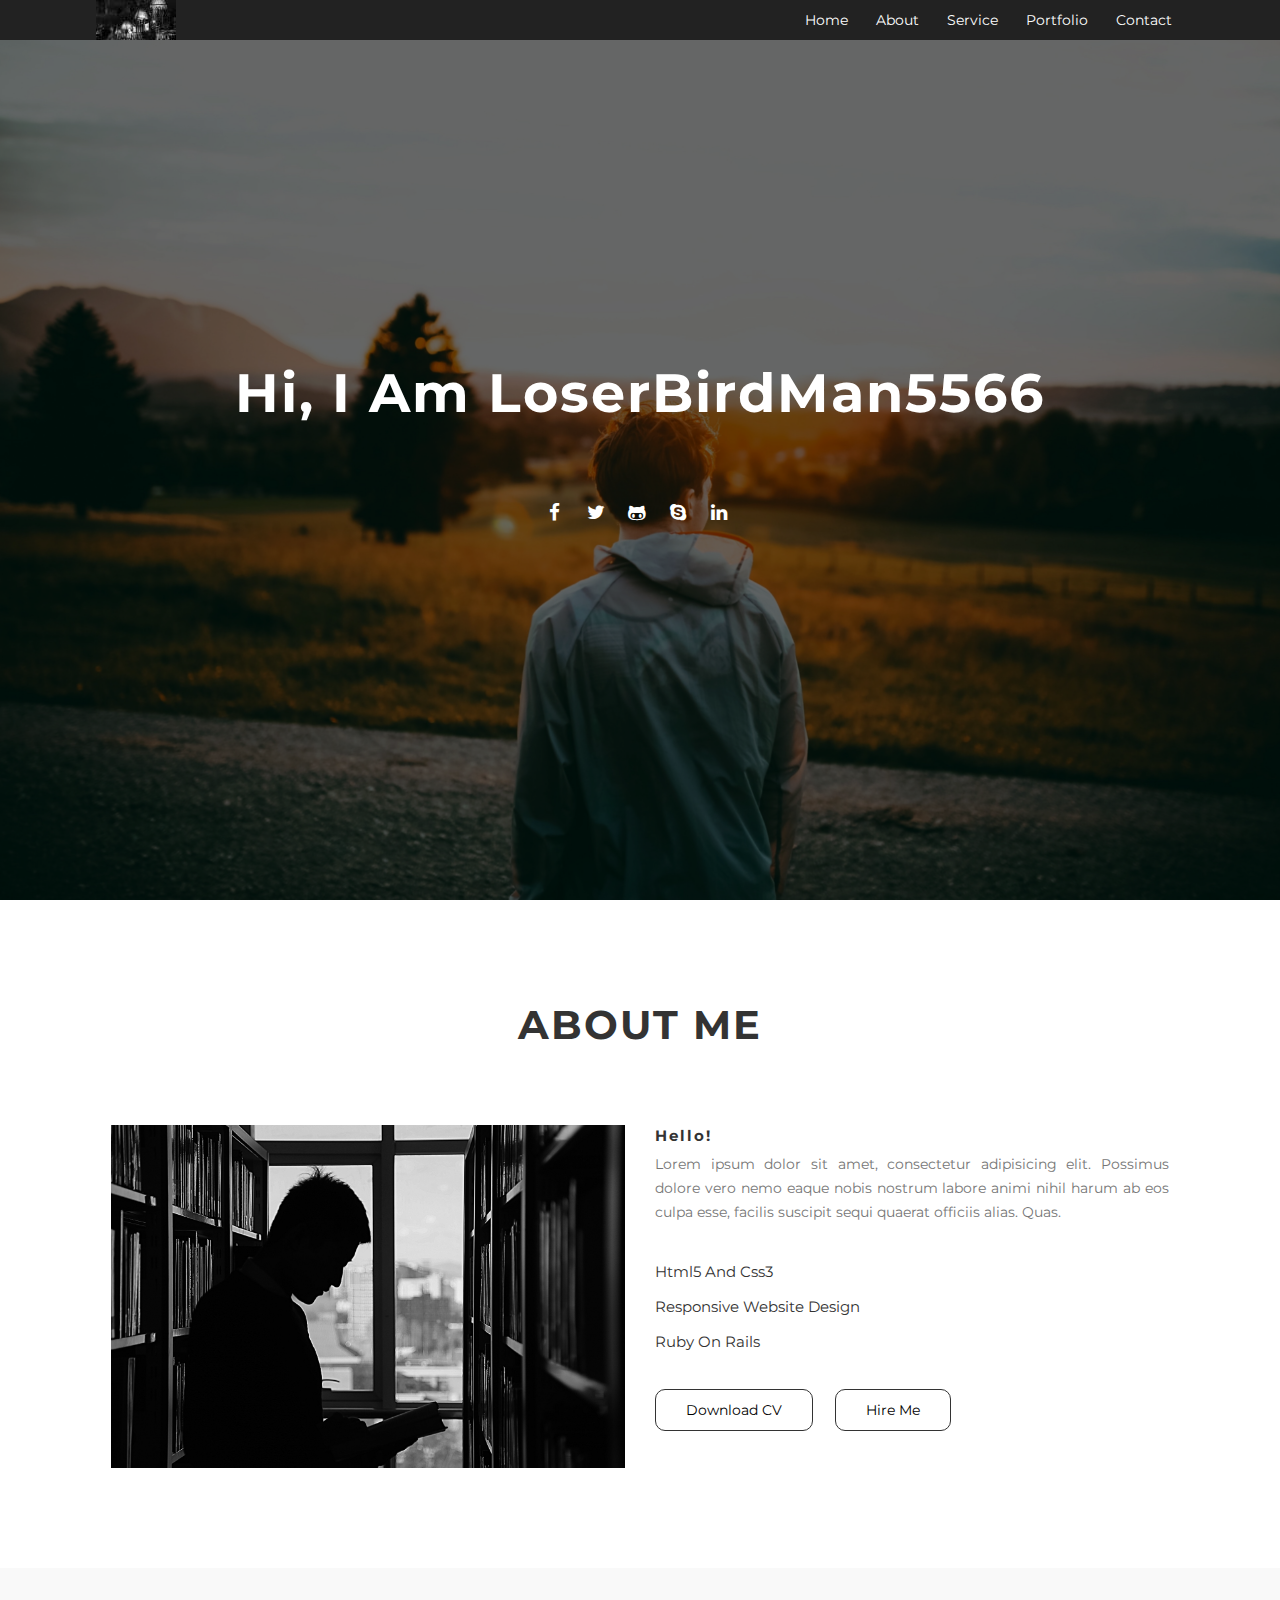
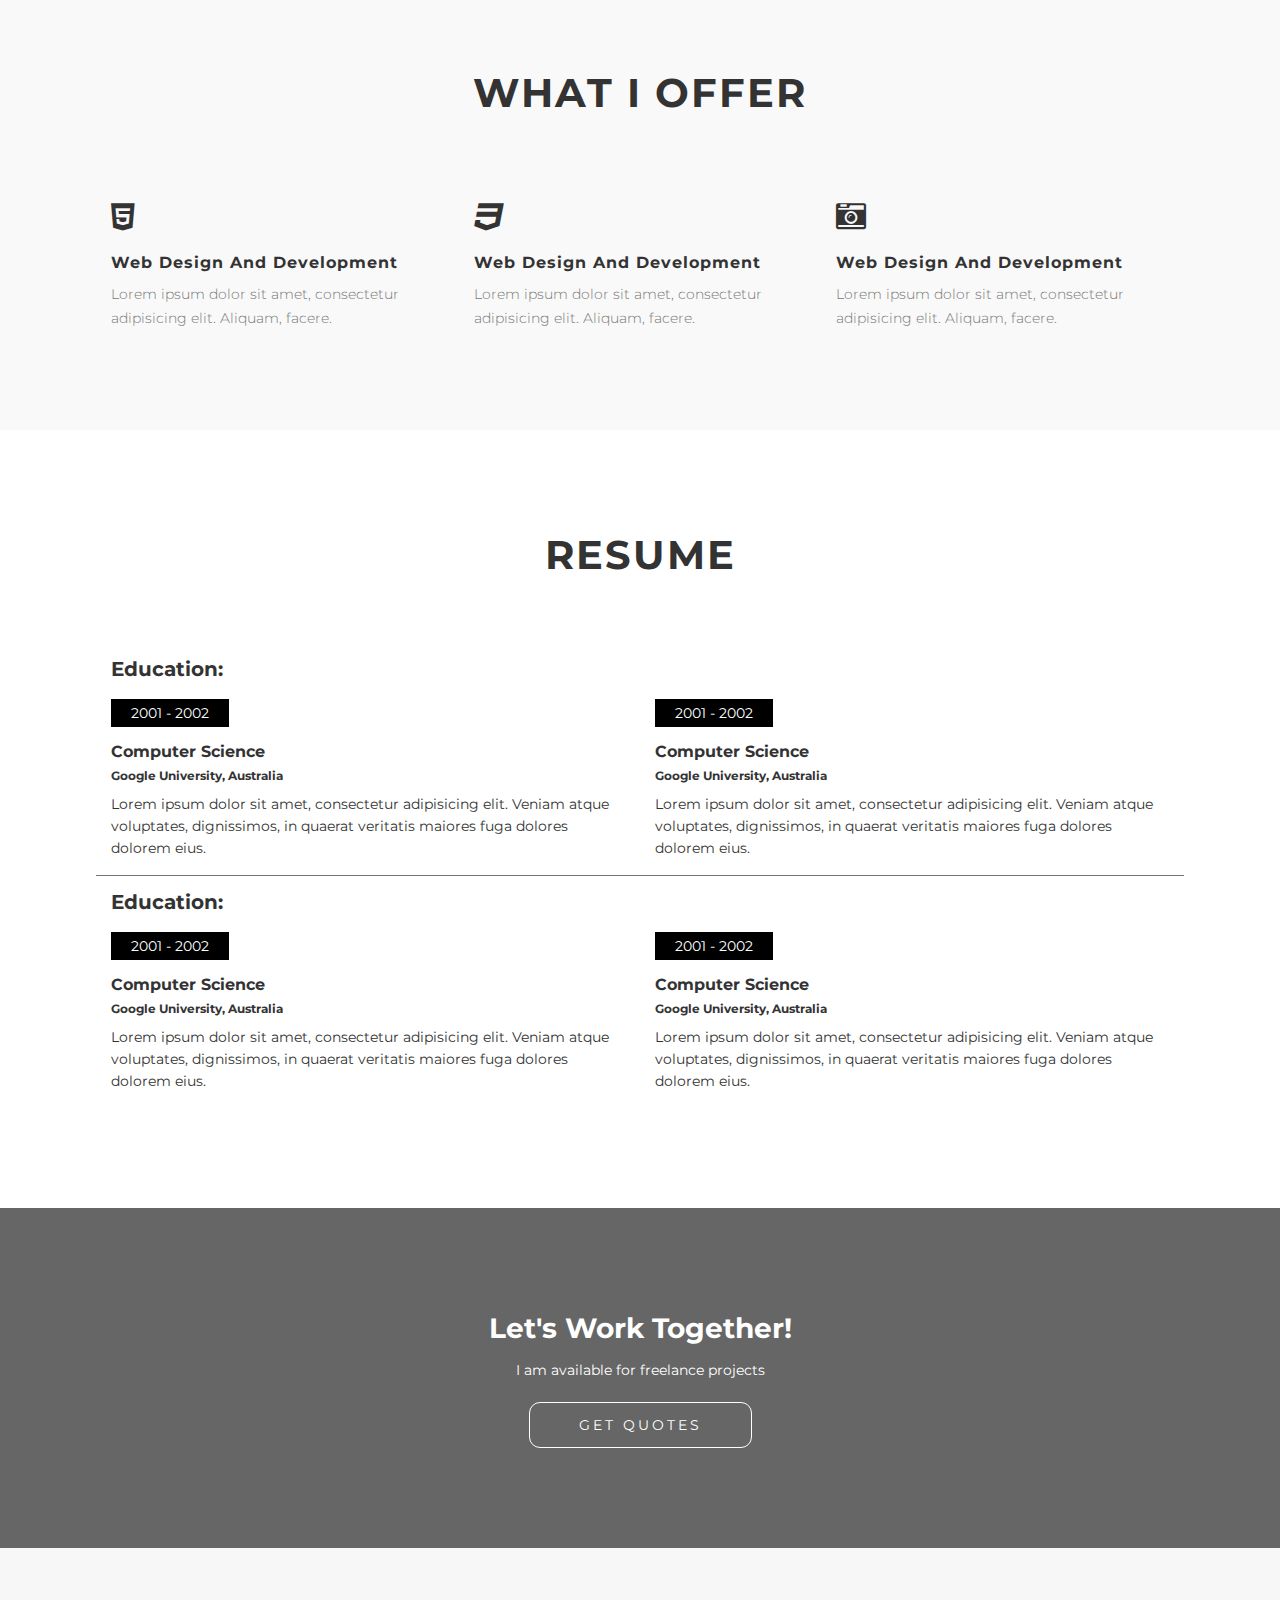
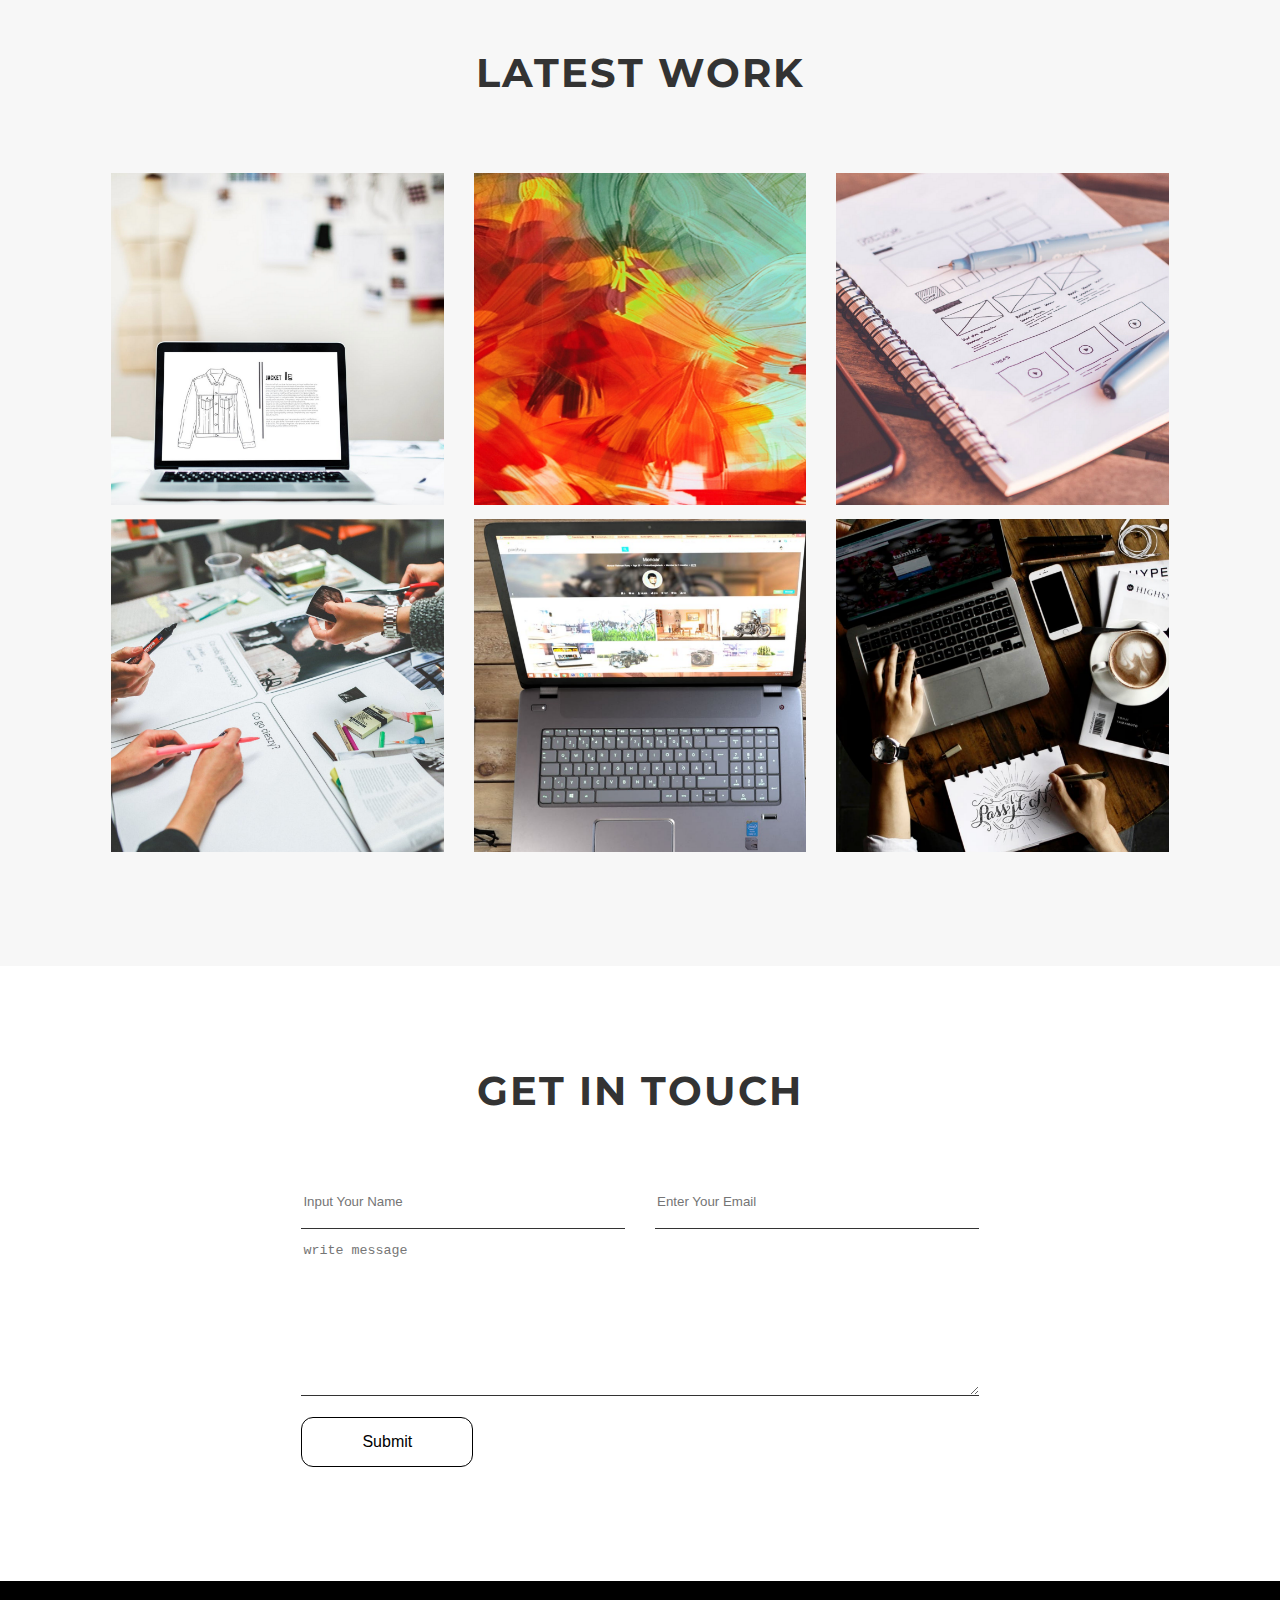
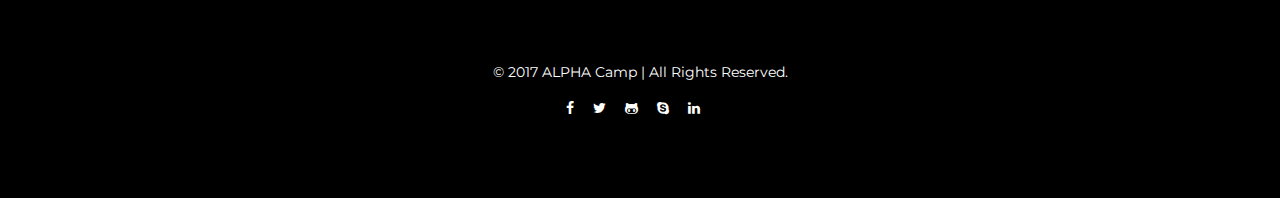
<file: index.html>
<!DOCTYPE html>
<html lang="en">
<head>
  <meta charset="UTF-8">
  <title>Welcome to my website</title>

  <link href="https://fonts.googleapis.com/css?family=Montserrat" rel="stylesheet">
  <meta name="viewport" content="width=device-width, initial-scale=1.0">
  <link rel="stylesheet" href="css/style.css">
  <link rel="stylesheet" href="css/font-awesome.min.css">
</head>
<body>
  <!-- Header -->
  <header id="header">
    <div class="container">
      <nav>
        <div id="logo">
          <a href="">
            <img src="images/logo.jpg" alt="Logo">
          </a>
        </div>

        <ul class="nav">
         <li><a href="#home">Home</a></li>
         <li><a href="#about">About</a></li>
         <li><a href="#service">Service</a></li>
         <li><a href="#portfolio">Portfolio</a></li>
         <li><a href="#contact">Contact</a></li>
        </ul>
      </nav>
    </div>
  </header>
    
  <!-- Homepage Background Image -->
  <section class="home_bg" id="home">
    <div class="overlay"></div>
    <div class="container_table">
      <div class="container_table_cell">
        <h2>hi, I am LoserBirdMan5566</h2>

        <div class="social_icons">
          <a href=""><i class="fa fa-facebook"></i></a>
          <a href=""><i class="fa fa-twitter"></i></a>
          <a href=""><i class="fa fa-github-alt"></i></a>
          <a href=""><i class="fa fa-skype"></i></a>
          <a href=""><i class="fa fa-linkedin"></i></a>
        </div>
      </div>
    </div>
  </section>

  <!-- About Me -->
  <section class="about_me clearfix" id="about">
    <div class="container">
      <h2>about me</h2>

      <div class="summary">
        <div class="col-left">
          <div class="avatar">
            <img src="images/portfolio/cover/me.jpg" alt="avatar">
          </div>
        </div>

        <div class="col-right">
          <div class="personal-info">
            <h3>hello!</h3>
            <p>Lorem ipsum dolor sit amet, consectetur adipisicing elit. Possimus dolore vero nemo eaque nobis nostrum labore animi nihil harum ab eos culpa esse, facilis suscipit sequi quaerat officiis alias. Quas.</p>
          </div>

          <div class="skill">
            <ul>
              <li>html5 and css3</li>
              <li>responsive website design</li>
              <li>ruby on rails</li>
            </ul>
          </div>

          <div class="button-group">
            <div class="download_cv">
              <a href="">download CV</a>
            </div>

            <div class="hire_me">
              <a href="">hire me</a>
            </div>
          </div>
        </div>
      </div>
    </div>
  </section>

  <!-- What I Offer  -->

  <section class="my_service clearfix" id="service">
    <div class="container">
      <h2>what i offer</h2>

      <div class="service-items">

        <div class="service-content">
          <i class="fa fa-html5" aria-hidden="true"></i>
          <h3>web design and development</h3>
          <p>Lorem ipsum dolor sit amet, consectetur adipisicing elit. Aliquam, facere.</p>
        </div>

        <div class="service-content">
          <i class="fa fa-css3" aria-hidden="true"></i>
          <h3>web design and development</h3>
          <p>Lorem ipsum dolor sit amet, consectetur adipisicing elit. Aliquam, facere.</p>
        </div>

        <div class="service-content">
          <i class="fa fa-camera-retro" aria-hidden="true"></i>
          <h3>web design and development</h3>
          <p>Lorem ipsum dolor sit amet, consectetur adipisicing elit. Aliquam, facere.</p>
        </div>

      </div>
    </div>
  </section>
  
  <!-- ====Resume====== -->
  <section class="resume">
    <div class="container">
      <h2>resume</h2>

      <div class="col-horizontal clearfix">
        <h3 class="resume-subtitle">education:</h3>

        <div class="col-item">
          <p class="experience-year">2001 - 2002</p>
          <div class="resume-detail">
            <h4>computer science</h4>
            <h6>google university, australia</h6>
            <p>Lorem ipsum dolor sit amet, consectetur adipisicing elit. Veniam atque voluptates, dignissimos, in quaerat veritatis maiores fuga dolores dolorem eius.</p>
          </div>
        </div>

        <div class="col-item">
          <p class="experience-year">2001 - 2002</p>
          <div class="resume-detail">
            <h4>computer science</h4>
            <h6>google university, australia</h6>
            <p>Lorem ipsum dolor sit amet, consectetur adipisicing elit. Veniam atque voluptates, dignissimos, in quaerat veritatis maiores fuga dolores dolorem eius.</p>
          </div>
        </div>
      </div>

      <div class="col-horizontal clearfix">
        <h3 class="resume-subtitle">education:</h3>

        <div class="col-item">
          <p class="experience-year">2001 - 2002</p>
          <div class="resume-detail">
            <h4>computer science</h4>
            <h6>google university, australia</h6>
            <p>Lorem ipsum dolor sit amet, consectetur adipisicing elit. Veniam atque voluptates, dignissimos, in quaerat veritatis maiores fuga dolores dolorem eius.</p>
          </div>
        </div>

        <div class="col-item">
          <p class="experience-year">2001 - 2002</p>
          <div class="resume-detail">
            <h4>computer science</h4>
            <h6>google university, australia</h6>
            <p>Lorem ipsum dolor sit amet, consectetur adipisicing elit. Veniam atque voluptates, dignissimos, in quaerat veritatis maiores fuga dolores dolorem eius.</p>
          </div>
        </div>
      </div>
    </div>
  </section>
  
  <!-- Quote   -->
  <section class="quotes">
    <div class="overlay"></div>
    <div class="container">
      <div class="quote-inner">
        <h3>Let's work together!</h3>
        <p>I am available for freelance projects</p>
        <a href="#">get quotes</a>
      </div>
    </div>
  </section>

  <!-- Latest Work -->
  <section class="works" id="portfolio">
    <div class="container">
      <h2>latest work</h2>

      <div class="work-items clearfix">
        <div class="col-work">
          <a href="images/portfolio/work/work-1.jpg">
            <img src="images/portfolio/work/work-1.jpg" alt="portfolio-1">
          </a>
        </div>

        <div class="col-work">
          <a href="images/portfolio/work/work-2.jpg">
            <img src="images/portfolio/work/work-2.jpg" alt="portfolio-1">
          </a>
        </div>

        <div class="col-work">
          <a href="images/portfolio/work/work-3.jpg">
            <img src="images/portfolio/work/work-3.jpg" alt="portfolio-1">
          </a>
        </div>

        <div class="col-work">
          <a href="images/portfolio/work/work-4.jpg">
            <img src="images/portfolio/work/work-4.jpg" alt="portfolio-1">
          </a>
        </div>

        <div class="col-work">
          <a href="images/portfolio/work/work-5.jpg">
            <img src="images/portfolio/work/work-5.jpg">
          </a>
        </div>

        <div class="col-work">
          <a href="images/portfolio/work/work-6.jpg">
            <img src="images/portfolio/work/work-6.jpg" alt="portfolio-1">
          </a>
        </div>
      </div>
    </div>
  </section>
 
  <!-- Contact -->
  <section class="contact" id="contact">
    <div class="container">
      <h2>get in touch</h2>

      <div class="contact-form">
        <form action="">
          <div class="form-input">
            <input type="text" name="name" class="form-style" placeholder="input your name" required="">
          </div>

          <div class="form-input">
            <input type="email" name="email" class="form-style" placeholder="enter your email" required="">
          </div>

          <div class="form-input">
            <textarea name="te" id="message" cols="30" rows="10" placeholder="write message" required=""></textarea>
          </div>

          <div class="form-submit">
            <input type="submit" name="submit" value="submit">
          </div>
        </form>
      </div>
    </div>
  </section>

  <!-- Footer -->
  <footer id="footer">
    <div class="container">
      <div class="footer-content">
        <p>&copy; 2017 ALPHA Camp | All Rights Reserved.</p>
        <div class="footer-social-icom">
          <ul>
            <li>
              <a href=""><i class="fa fa-facebook" aria-hidden="true"></i></a>
              <a href=""><i class="fa fa-twitter" aria-hidden="true"></i></a>
              <a href=""><i class="fa fa-github-alt" aria-hidden="true"></i></a>
              <a href=""><i class="fa fa-skype" aria-hidden="true"></i></a>
              <a href=""><i class="fa fa-linkedin" aria-hidden="true"></i></a>
            </li>
          </ul>
        </div>
      </div>
    </div>
  </footer>

</body>
</html>
</file>
<file: css/style.css>
/*===============01. Basic Setting=====*/
html, body {
  width: 100%;
  height: 100%;
}

body {
  padding: 0px;
  margin: 0px;
  font-size: 14px;
  line-height: 1.42857143;
  color: #333;
  background-color: #fff;
  font-family: 'Montserrat', sans-serif;
}

* {
  box-sizing: border-box;
}

h1, h2, h3, h4, h5, h6, p {
  margin: 0px;
  padding: 0px;
}

ul, ol {
  list-style: none;
  margin: 0px;
  padding: 0px;
}

a, a:hover, a:focus {
  margin: 0px;
  padding: 0px;
  text-decoration: none;
}

img {
  width: 100%;
  height: auto;
  display: block;
}

.clearfix::after{
  content:'';
  display: table;
  clear:both;
}

.container {
  width: 85%;
  max-width: 1170px;
  margin: 0 auto;
  position: relative;
}

section{
  padding: 100px 0;
}

h2{
  margin-bottom: 75px;
  text-align: center;
  font-size: 40px;
  line-height: 50px;
  text-transform: uppercase;
  letter-spacing: 2px;
}

/*=============02. Header*/
header{
  position: fixed;
  width: 100%;
  left:0;
  right:0;
  background-color: #222;
  z-index: 100;
}

#logo{
  float:left;
}

.nav{
  float:right;
}

.nav li{
  display: inline-block;
}

.nav li a{
  color: #fff;
  text-transform: capitalize;
  display: block;
  padding: 10px 12px;
}


/*03. Homepage Background Image*/

.home_bg{
  background-image: url(../images/portfolio/cover/profile.jpg);
  background-size: cover;
  background-position: center;
  background-repeat: no-repeat;
  width: 100%;
  height: 100%;
}

.overlay {
  background: rgba(0, 0, 0, 0.6);
  position: absolute;
  left: 0;
  top: 0;
  width: 100%;
  height: 100%;
}

.container_table {
  display: table;
  width: 100%;
  height: 100%;
  position: relative;
}

.container_table_cell {
  display: table-cell;
  text-align: center;
  vertical-align: middle;
}


.container_table_cell h2 {
  color: #fff;
  text-transform: capitalize;
  font-size: 54px;
}

.social_icons a {
  color: #fff;
  display: inline-block;
  width: 30px;
  height: 40px;
  line-height: 40px;
  font-size: 19px;
  margin-right: 7px;
}

/*================04.About Me ============*/

.col-left, .col-right{
  float:left;
  width: 50%;
  padding: 0 15px;
}

.personal-info h3{
  font-size: 15px;
  letter-spacing: 2px;
  margin-bottom: 6px;
  text-transform: capitalize;
}

.personal-info p{
  color: #767676;
  line-height: 24px;
  text-align: justify;
}

.skill{
  margin: 30px auto;
}

.skill li{
  font-size: 15px;
  line-height: 35px;
  text-transform: capitalize;
}

.button-group .download_cv, .button-group .hire_me{
  display: inline-block;
}

.button-group .download_cv{
  margin-right: 18px;
}

.button-group a{
  display: block;
  color: #000;
  border: 1px solid #333;
  border-radius: 10px;
  padding: 10px 30px;
  text-transform: capitalize;      
}

.button-group a:hover {
  background-color: #000;
  color: #fff;
  -webkit-transition:all .4s linear;
  -moz-transition:all .4s linear;
  -ms-transition:all .4s linear;
  -o-transition:all .4s linear;
  transition: all .4s linear;
}


               /*05. What I Offer*/
.my_service{
  background-color: #f9f9f9;
}

.service-content{
  float: left;
  width:33.333333333%;
  padding: 0 15px;
}

.service-content i{
  font-size: 30px;
  line-height: 46px;
}

.service-content h3{
  font-size: 16px;
  letter-spacing: 1px;
  margin-top: 13px;
  margin-bottom: 8px;
  text-transform: capitalize;
}

.service-content p{
  color: #767676;
  font-size: 14px;
  font-weight: 300;
  line-height: 24px;
}

/*================06. Resume ============*/

.col-horizontal{
  padding-bottom: 16px;
  border-bottom: 1px solid #767676;
}

.col-horizontal:last-child{
  border-bottom: 0;
}

h3.resume-subtitle{
  font-size: 20px;
  margin-left: 15px;
  margin-top: 12px;
  text-transform: capitalize;
}

.col-horizontal .col-item{
  float: left;
  width: 50%;
  padding: 0 15px;
}

.experience-year{
  background-color: #000;
  color:#fff;
  display: inline-block;
  padding: 4px 20px;
  margin-top: 15px;
  margin-bottom: 10px;
}

.resume-detail h4{
  font-size: 16px;
  line-height: 30px;
  text-transform: capitalize;
}

.resume-detail h6{
  font-size: 12px;
  margin-bottom: 9px;
  text-transform: capitalize;
}

.resume-detail p{
  line-height: 22px;

}

/*===============07. Quote===================*/

.quotes{
  background-image: url(../images/portfolio/cover/abg.jpg);
  background-size: :cover;
  background-position: center;
  background-repeat: no-repeat;
  background-attachment: fixed;
  position: relative;
  width: 100%;
}

.quote-inner{
  color:#fff;
  text-align: center;
}

.quote-inner h3{
  font-size: 28px;
  text-transform: capitalize;
}

.quote-inner p{
  font-size: 14px;
  margin-top: 12px;
}

.quote-inner a{
  color: #fff;
  border: 1px solid #fff;
  border-radius: 11px;
  padding: 12px 49px;
  display: inline-block;
  margin-top: 22px;
  text-transform: uppercase;
  letter-spacing: 3px; 
}

/*===================08. Latest Work==============*/

.works{
  background-color: #f7f7f7;
}

.col-work {
  float: left;
  width: 33.3333333333%;
  padding: 0 15px;
}

.col-work a {
  display: block;
  margin-bottom: 14px;
  position: relative;
  -webkit-transition: .2s linear;
  -moz-transition: .2s linear;
  -ms-transition: .2s linear;
  -o-transition: .2s linear;
  transition: .2s linear;
  top: 0;
  left: 0;
}

.col-work a:hover {
  box-shadow: 0 16px 22px 0 rgba(90, 91, 95, 0.3);
  top: -5px;
}

/*=================09.  Contack=================*/

.contact-form{
  width:65%;
  margin: 0 auto;
  text-align: center;
}

.contact-form .form-input:first-child,
.contact-form .form-input:nth-child(2){
  float: left;
  width: 50%;
  padding: 0 15px;
}

.contact-form .form-input:nth-child(3){
  width: 100%;
  padding: 0 15px;
}

.contact-form input.form-style{
  width: 100%;
  border: none;
  border-bottom: 1px solid #333;
  text-transform: capitalize;
  padding-bottom: 19px;
  margin-bottom: 12px;
  outline: none;
}

.contact-form textarea{
  width: 100%;
  border: none;
  border-bottom: 1px solid #333;
  outline: none;
}


.form-submit{
  text-align: left;
  padding: 0 15px;
}

.form-submit input{
  font-size: 16px;
  text-transform: capitalize;
  background-color: transparent;
  border: 1px solid #000;
  border-radius: 12px;
  padding: 15px 60px;
  margin-top: 16px;
  margin-bottom: 14px;
  cursor: pointer;
  -webkit-transition: .4s linear;
  -moz-transition: .4s linear;
  -ms-transition: .4s linear;
  -o-transition: .4s linear;
  transition: .4s linear;
}

.form-submit input:hover{
  background-color: #000;
  color:#fff;
}

/*============10.Footer=============*/
footer{
  padding: 80px 0;
  background-color: #000;
  color:#fff;
  text-align: center;
}

.footer-content p{
  line-height: 22px;
}

.footer-social-icom a i{
  color:#fff;
  display: inline-block;
  font-size: 14px;
  line-height: 20px;
  margin-top: 15px;
  margin-right: 15px;
}

@media screen and (max-width: 1023px) {
  .container{
    width: auto;
  }
}
</file>
